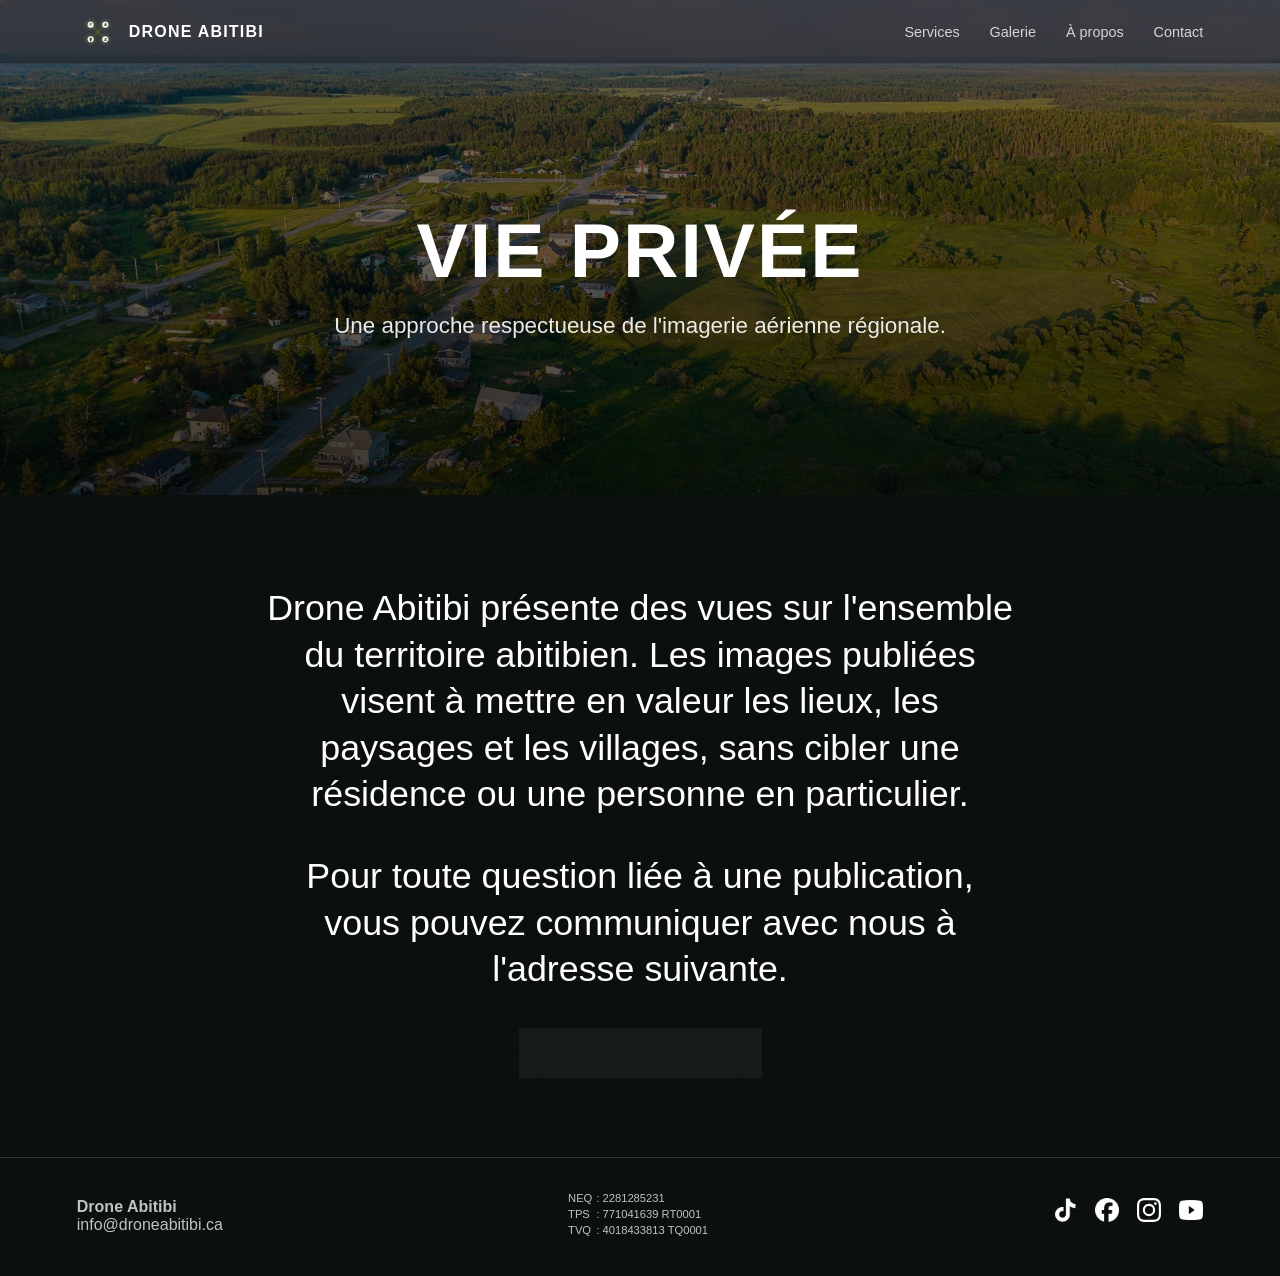
<file: vie-privee.html>
<!DOCTYPE html>
<html lang="fr">
<head>
  <meta charset="UTF-8">
  <meta name="viewport" content="width=device-width, initial-scale=1.0">
  <meta name="description" content="Informations générales sur la vie privée et l'imagerie aérienne pour Drone Abitibi.">
  <title>Vie privée | Drone Abitibi</title>
  <link rel="stylesheet" href="css/style.css">
</head>
<body>
  <header>
    <a href="index.html" class="logo" aria-label="Accueil Drone Abitibi">
      <img src="assets/logo_vert.svg" alt="Drone Abitibi">
      <span>Drone Abitibi</span>
    </a>

    <nav aria-label="Navigation principale">
      <a href="index.html#services">
        <span class="nav-full">Services</span>
        <span class="nav-short">Services</span>
      </a>

      <a href="galerie.html">
        <span class="nav-full">Galerie</span>
        <span class="nav-short">Galerie</span>
      </a>

      <a href="a-propos.html">
        <span class="nav-full">À&nbsp;propos</span>
        <span class="nav-short">À&nbsp;propos</span>
      </a>

      <a href="#contact">
        <span class="nav-full">Contact</span>
        <span class="nav-short">Contact</span>
      </a>
    </nav>
  </header>

  <main>
    <section class="page-hero">
      <div>
        <h1>Vie privée</h1>
        <p>Une approche respectueuse de l'imagerie aérienne régionale.</p>
      </div>
    </section>

    <section class="intro page-section">
      <p class="intro-text">
        Drone Abitibi présente des vues sur l'ensemble du territoire abitibien. Les images publiées visent à mettre en valeur les lieux, les paysages et les villages, sans cibler une résidence ou une personne en particulier.
      </p>

      <p class="intro-text">
        Pour toute question liée à une publication, vous pouvez communiquer avec nous à l'adresse suivante.
      </p>

      <a href="mailto:info@droneabitibi.ca" class="contact-pill">
        <span>✉</span>
        info@droneabitibi.ca
      </a>
    </section>
  </main>

  <footer id="contact" class="footer">
    <div>
      <strong>Drone Abitibi</strong><br>
      <a href="mailto:info@droneabitibi.ca" class="footer-email">info@droneabitibi.ca</a>
    </div>

    <div class="footer-company">
      <span>NEQ</span><span>: 2281285231</span>
      <span>TPS</span><span>: 771041639 RT0001</span>
      <span>TVQ</span><span>: 4018433813 TQ0001</span>
    </div>

    <div class="socials">
      <a href="https://www.tiktok.com/@droneabitibi" class="social-link"><img src="assets/tiktok.png" alt="TikTok"></a>
      <a href="https://www.facebook.com/droneabitibi" class="social-link"><img src="assets/facebook.png" alt="Facebook"></a>
      <a href="https://www.instagram.com/droneabitibi" class="social-link"><img src="assets/instagram.svg" alt="Instagram"></a>
      <a href="https://www.youtube.com/@droneabitibi" class="social-link"><img src="assets/youtube.png" alt="YouTube"></a>
    </div>
  </footer>
</body>
</html>
</file>
<file: css/style.css>
* {
  box-sizing: border-box;
  margin: 0;
  padding: 0;
}

body {
  font-family: Arial, Helvetica, sans-serif;
  background: #0b0f0d;
  color: white;
}

a {
  color: inherit;
  text-decoration: none;
}

/* Header */

header {
  position: fixed;
  top: 0;
  left: 0;
  width: 100%;
  height: 64px;
  z-index: 1500;

  display: flex;
  align-items: center;
  justify-content: space-between;

  padding: 0 6%;

  color: white;
  background: rgba(0, 0, 0, 0.40);
  backdrop-filter: blur(12px);
  -webkit-backdrop-filter: blur(12px);

  border-bottom: 1px solid rgba(255,255,255,.08);
}

.logo {
  display: flex;
  align-items: center;
  gap: 10px;

  font-size: 1rem;
  font-weight: 700;
  letter-spacing: 1.2px;
  text-transform: uppercase;
}

.logo img {
  width: 42px;
  height: auto;
  display: block;

  transition: transform .25s ease;
}

.logo:hover img {
  transform: scale(1.06);
}

nav {
  display: flex;
  align-items: center;
  gap: 30px;

  font-size: .9rem;
  font-weight: 500;
}

nav a {
  position: relative;
  opacity: .78;
  transition: opacity .2s ease;
}

nav a:hover {
  opacity: 1;
}

nav a::after {
  content: "";
  position: absolute;
  left: 0;
  bottom: -6px;

  width: 0;
  height: 1px;

  background: #9fd18b;
  transition: width .25s ease;
}

nav a:hover::after {
  width: 100%;
}

/* Boutons */

.button {
  padding: 14px 24px;
  border: 1px solid white;
  border-radius: 999px;
  font-weight: bold;
  background: rgba(255, 255, 255, 0.12);
  color: white;
  transition: 0.2s;
}

.button:hover {
  background: white;
  color: #0b0f0d;
}

.contact-pill{
    display:inline-flex;
    align-items:center;
    justify-content:center;

    padding:14px 26px;

    border:1px solid rgba(255,255,255,.18);
    border-radius:999px;

    background:rgba(255,255,255,.05);
    backdrop-filter:blur(10px);

    color:white;
    font-weight:600;
    letter-spacing:.3px;
    gap:10px;

    transition:.25s ease;
}

.contact-pill:hover{
    background:rgba(255,255,255,.10);
    border-color:rgba(255,255,255,.35);

    transform:translateY(-2px);
}

.pill-link{
    display:inline-flex;
    margin-top:25px;
    padding:14px 24px;
    border:1px solid rgba(255,255,255,.18);
    border-radius:999px;
    background:rgba(255,255,255,.05);
    font-weight:600;
    transition:.25s ease;
}

.pill-link:hover{
    background:rgba(255,255,255,.12);
    transform:translateY(-2px);
}

.hero {
  position: relative;
  min-height: 100svh;

  display: flex;
  justify-content: center;
  align-items: center;
  text-align: center;

  padding: 90px 0 40px;

  background:
    linear-gradient(rgba(0,0,0,.35), rgba(0,0,0,.55)),
    url("../images/granada_1600px.jpg");

  background-size: cover;
  background-position: center;
  background-repeat: no-repeat;
}

.hero-logo{
    width: clamp(420px, 38vw, 650px);
    max-width: 80vw;
    height: auto;
    margin-bottom: 0;
    filter: drop-shadow(0 10px 30px rgba(0,0,0,.4));
}

.hero-content{
    margin: 0 auto;
    padding: 0 24px;
}

.hero-content h1 {
    font-size: clamp(3rem, 8vw, 7rem);
    letter-spacing: 4px;
    text-transform: uppercase;
    margin-top: -10px;
    margin-bottom: 10px;
}

.hero-content p {
    font-size: clamp(1.1rem, 2vw, 1.6rem);
    margin-bottom: 34px;
    opacity: 0.92;
    padding-inline: 16px;
  }

.hero-lower{
  align-items:flex-end;
  padding-bottom:110px;
}

.buttons {
    display: flex;
    justify-content: center;
    gap: 16px;
    flex-wrap: wrap;
}

.buttons .button {
  display: inline-flex;
  align-items: center;
  gap: 8px;
}

.buttons .button i,
.buttons .button svg {
  width: 18px;
  height: 18px;
}

.button-icon {
  width: 18px;
  height: 18px;
  object-fit: contain;
}

.button svg {
  width: 18px;
  height: 18px;
  flex-shrink: 0;
}

#map {
    height: 520px;
    width: 100%;
    border-radius: 18px;
    overflow: hidden;
}

/* Titres */

.section-title {
  font-size: 2rem;
  margin-bottom: 28px;
  text-transform: uppercase;
  letter-spacing: 1px;
}

.page-section {
  padding: 70px 6%;
}


.page-hero{
    min-height:55vh;
    display:flex;
    align-items:center;
    justify-content:center;
    text-align:center;
    padding:120px 6% 70px;
    background:
    linear-gradient(rgba(0,0,0,.45), rgba(0,0,0,.75)),
    url("../images/bellecombe_1600px.jpg") center/cover no-repeat;
}

.page-hero h1{
    font-size:clamp(2.5rem,6vw,5rem);
    text-transform:uppercase;
    letter-spacing:2px;
    margin-bottom:18px;
}

.page-hero p{
    font-size:clamp(1.1rem,2vw,1.4rem);
    opacity:.9;
    max-width:750px;
    margin:auto;
}

.grid {
    display: grid;
    grid-template-columns: repeat(3, 1fr);
    gap: 22px;
}

.card{
    min-height:420px;
    border-radius:18px;
    overflow:hidden;
    position:relative;
    background-size:cover;
    background-position:center;
    transition:transform .35s ease;
    cursor:pointer;
}

.card::after{
    content:"";
    position:absolute;
    inset:0;
    background:linear-gradient(transparent, rgba(0,0,0,.75));
    transition:background .35s ease;
}

.card h3{
    position:absolute;
    bottom:24px;
    left:24px;
    z-index:1;
    font-size:1.7rem;
    text-transform:uppercase;
    letter-spacing:1px;
    transition:transform .35s ease;
}

.card:hover{
    transform:scale(1.02);
}

.card:hover::after{
    background:linear-gradient(transparent, rgba(0,0,0,.9));
}

.card:hover h3{
    transform:translateY(-8px);
}

.wide-card {
    min-height: 520px;
    border-radius: 18px;
    background:
    linear-gradient(rgba(0,0,0,0.25), rgba(0,0,0,0.65)),
    url("../images/carte.jpg") center/cover no-repeat;
    display: flex;
    align-items: end;
    padding: 36px;
}

.eyebrow{
    text-transform:uppercase;
    letter-spacing:3px;
    font-size:.85rem;
    color:#9fd18b;
    margin-bottom:18px;
}

.text-link{
    font-weight:bold;
    opacity:.9;
}

.text-link:hover{
    opacity:1;
}

.intro{
    max-width:900px;
    margin:90px auto 80px;
    padding:0 6%;
    text-align:center;
}

.intro-text{
  font-size:clamp(1.4rem,2.8vw,2.5rem);
  line-height:1.3;
  font-weight:500;
  margin-bottom:35px;
}

.intro-contact{
    display:flex;
    justify-content:center;
    align-items:center;
    flex-wrap:wrap;
    gap:16px;
}

/* Footer */

.footer {
  padding: 40px 6%;
  display: flex;
  justify-content: space-between;
  flex-wrap: wrap;
  gap: 20px;
  border-top: 1px solid rgba(255,255,255,0.15);
  color: rgba(255,255,255,0.75);
}

.footer-email {
  color: rgba(255,255,255,.75);
  border-bottom: 1px solid transparent;
  transition: .2s ease;
}

.footer-email:hover {
  color: #9fd18b;
  border-bottom-color: #9fd18b;
}

.footer-company{
  display:grid;
  margin-top:-6px;
  grid-template-columns:auto 1fr;
  gap:4px 4px;
  font-size:0.7rem;
}

.socials {
  display: flex;
  gap: 18px;
}

.social-link img{
    width:24px;
    height:24px;
}

.social-link:hover{
    color:#9fd18b;
    transform:scale(1.05);
}

.photogrammetrie-hero{
  background:
    linear-gradient(rgba(0,0,0,.45), rgba(0,0,0,.75)),
    url("../images/granada_1600px.jpg") center/cover no-repeat;
}

.content-section{
  max-width:1200px;
  margin:0 auto;
  padding:80px 6%;
}

.content{
  display:grid;
  grid-template-columns:minmax(0,1fr) 320px;
  gap:24px;
}

.side-panel,
.report,
.report-card{
  background:rgba(255,255,255,.05);
  border:1px solid rgba(255,255,255,.1);
  border-radius:18px;
  backdrop-filter:blur(10px);
}

.side-panel{
  padding:24px;
}

.side-panel h2,
.report h2{
  margin-bottom:14px;
}

.side-panel p,
.side-panel li,
.report .lead,
.report small,
.report-card li{
  color:rgba(255,255,255,.75);
}

.layer-list{
  list-style:none;
  padding-left:0;
  margin-top:18px;
}

.layer-list li{
  margin-bottom:14px;
}

.chip{
  display:inline-block;
  padding:4px 10px;
  border-radius:999px;
  font-size:.75rem;
  background:rgba(159,209,139,.12);
  border:1px solid rgba(159,209,139,.35);
  color:#9fd18b;
  margin-right:6px;
}

.note{
  margin-top:22px;
  padding-top:18px;
  border-top:1px solid rgba(255,255,255,.12);
  font-size:.9rem;
}

.report{
  margin-top:32px;
  padding:28px;
}

.report-grid{
  display:grid;
  grid-template-columns:repeat(auto-fit,minmax(240px,1fr));
  gap:18px;
  margin:28px 0;
}

.report-card{
  padding:22px;
}

.report-card .eyebrow{
  text-transform:uppercase;
  letter-spacing:2px;
  font-size:.75rem;
  color:#9fd18b;
  margin-bottom:8px;
}

.report-card h3{
  margin-bottom:12px;
}

.info-box{
  background:rgba(20,25,18,.9);
  padding:8px 12px;
  border-radius:8px;
  font-size:.8rem;
  border:1px solid rgba(255,255,255,.16);
}

.info-box strong{
  color:#9fd18b;
}

.privacy-hero{
    background:
        linear-gradient(rgba(0,0,0,.45), rgba(0,0,0,.75)),
        url("../images/bellecombe_1600px.jpg") center/cover no-repeat;
}

/* Galerie */

.galerie-hero {
  background:
    linear-gradient(rgba(0,0,0,.45), rgba(0,0,0,.78)),
    url("../images/granada_1600px.jpg") center/cover no-repeat;
}

.gallery-grid {
  display: grid;
  grid-template-columns: repeat(3, 1fr);
  gap: 18px;
}

.gallery-item {
  position: relative;
  min-height: 340px;
  border-radius: 18px;
  overflow: hidden;
  background-size: cover;
  background-position: center;
  border: 1px solid rgba(255,255,255,.1);
  cursor: pointer;
  transition: transform .35s ease, border-color .35s ease;
}

.gallery-item::after {
  content: "";
  position: absolute;
  inset: 0;
  background: linear-gradient(transparent 45%, rgba(0,0,0,.82));
}

.gallery-item:hover {
  transform: scale(1.015);
  border-color: rgba(159,209,139,.45);
}

.gallery-caption {
  position: absolute;
  left: 22px;
  bottom: 20px;
  z-index: 1;
}

.gallery-caption h3 {
  font-size: 1.35rem;
  text-transform: uppercase;
  letter-spacing: 1px;
  margin-bottom: 6px;
}

.gallery-caption p {
  font-size: .9rem;
  color: rgba(255,255,255,.75);
}


/* Galerie masonry */

.masonry-gallery {
  columns: 3 320px;
  column-gap: 18px;
}

.masonry-item {
  position: relative;
  break-inside: avoid;
  margin-bottom: 18px;

  border-radius: 18px;
  overflow: hidden;
  background: #111;

  border: 1px solid rgba(255,255,255,.1);
}

.masonry-item img {
  width: 100%;
  display: block;
  transition: transform .35s ease;
}

.masonry-item:hover img {
  transform: scale(1.035);
}

.masonry-caption {
  position: absolute;
  left: 0;
  right: 0;
  bottom: 0;

  padding: 50px 18px 18px;

  background: linear-gradient(transparent, rgba(0,0,0,.88));
  opacity: 0;
  transform: translateY(8px);
  transition: .25s ease;
}

.masonry-item:hover .masonry-caption {
  opacity: 1;
  transform: translateY(0);
}

.masonry-caption h3 {
  font-size: 1rem;
  text-transform: uppercase;
  letter-spacing: 1px;
}

.masonry-caption p {
  margin-top: 4px;
  font-size: .85rem;
  color: rgba(255,255,255,.72);
}

/* Pages informatives */

.info-page{
    background:#f5f5f5;
    min-height:100vh;
    padding:110px 20px 60px;
}

.info-page .page{
    max-width:780px;
    margin:0 auto;
}

.info-page .logo{
    justify-content:center;
    margin-bottom:16px;
}

.info-page .logo img{
    width:180px;
    height:auto;
}

.info-page h1{
    font-size:28px;
    text-align:center;
    margin-bottom:16px;
    color:#1d2c18;
}

.info-page h2{
    margin-top:30px;
    margin-bottom:10px;
    color:#1d2c18;
}

.info-page p,
.info-page li{
    color:#444;
    line-height:1.65;
}

.info-page ul{
    padding-left:22px;
}

.info-page a{
    color:#4d7d39;
}

.info-page .back{
    display:inline-block;
    margin-bottom:24px;
    color:#4d7d39;
}

.paper{
    background:white;
    border-radius:16px;
    padding:32px;
    box-shadow:0 8px 28px rgba(0,0,0,.06);
    border:1px solid var(--border);
}

@media (max-width: 700px) {
  .masonry-gallery {
    columns: 1;
  }

  .masonry-caption {
    opacity: 1;
    transform: none;
  }
}
@media (max-width: 1000px) {
  .gallery-grid {
    grid-template-columns: repeat(2, 1fr);
  }
}

@media (max-width: 650px) {
  .gallery-grid {
    grid-template-columns: 1fr;
  }

  .gallery-item {
    min-height: 300px;
  }
}

/* Responsive */

@media (max-width: 800px) {
    header {
        padding: 18px 1%;
    }

    nav {
        gap: 14px;
        font-size: 0.85rem;
    }

    .grid {
        grid-template-columns: 1fr;
    }

    .card {
        min-height: 320px;
    }

    .content{
        grid-template-columns:1fr;
    }
}

.carto-hero {
  background-image:
    linear-gradient(
      rgba(0, 0, 0, 0.18),
      rgba(0, 0, 0, 0.58)
    ),
    url("../images/carto.png");

  background-position: center;
  background-size: cover;
  background-repeat: no-repeat;
}

.carto-section{
    max-width:1400px;
    margin:0 auto;
}

.map-layout{
    display:grid;
    grid-template-columns:minmax(700px, 1fr) 320px;
    gap:24px;
    align-items:start;
}

#map{
    width:100%;
    min-width:700px;
    height:520px;
    border-radius:18px;
    overflow:hidden;
}

.report{
    margin-top:32px;
    width:100%;
}

.nav-short{
  display:none;
}

/* Lightbox galerie */

.lightbox{
  position:fixed;
  inset:0;
  z-index:2000;

  display:none;
  align-items:center;
  justify-content:center;
  flex-direction:column;

  padding:40px 6%;
  background:rgba(0,0,0,.92);
}

.lightbox.active{
  display:flex;
}

.lightbox img{
  max-width:95vw;
  max-height:82vh;
  object-fit:contain;
  border-radius:12px;
  box-shadow:0 20px 60px rgba(0,0,0,.55);
}

.lightbox p{
  margin-top:16px;
  color:rgba(255,255,255,.75);
  text-align:center;
}

.lightbox-close{
  position:absolute;
  top:22px;
  right:28px;

  border:none;
  background:none;
  color:white;

  font-size:2.4rem;
  cursor:pointer;
  line-height:1;
}

@media (max-width: 800px){

  nav{
    gap:14px;
  }

  .nav-full{
    display:none;
  }

  .nav-short{
    display:inline;
  }

}

@media (max-width:1050px){
    .map-layout{
        grid-template-columns:1fr;
    }

    #map{
        min-width:0;
    }
}

.credentials{
    text-align:center;
}

.credentials-text{
    color:#ddd;
    font-size:1.05rem;
    margin-bottom:28px;
}

.credentials-badges{
    display:flex;
    justify-content:center;
    flex-wrap:wrap;
    gap:14px;
}

.credentials-badges span{
    display:flex;
    align-items:center;
    gap:10px;

    padding:10px 18px;

    border:1px solid rgba(255,255,255,.15);
    border-radius:999px;

    color:#ccc;
    font-size:.95rem;
}

.credentials-badges svg{
    width:18px;
    height:18px;
    stroke-width:2;
}

.service-links{
    display:flex;
    justify-content:center;
    flex-wrap:wrap;
    gap:14px;
    margin-bottom:36px;
}

.suivi-chantier-hero{
  background:
    linear-gradient(rgba(0,0,0,.42), rgba(0,0,0,.76)),
    url("../images/suivi-chantier-hero.jpg") center/cover no-repeat;
}

.chantier-operation{
  background:
    linear-gradient(rgba(0,0,0,.25), rgba(0,0,0,.72)),
    url("../images/suivi-chantier-operation.jpg") center/cover no-repeat;
}

.chantier-inspection {
  background-image:
    linear-gradient(
      rgba(0, 0, 0, 0.15),
      rgba(0, 0, 0, 0.55)
    ),
    url("../images/inspection-tour-telecom.jpg");
}

.video-hero{
  background:
    linear-gradient(rgba(0,0,0,.42), rgba(0,0,0,.76)),
    url("../images/video-hero.jpg") center/cover no-repeat;
}

.youtube-wrapper{
  position:relative;
  width:100%;
  aspect-ratio:16 / 9;
  overflow:hidden;

  margin-top:24px;

  border-radius:18px;
  border:1px solid rgba(255,255,255,.1);
  background:#000;
}

.youtube-wrapper iframe{
  position:absolute;
  inset:0;

  width:100%;
  height:100%;

  border:0;
}

.video-grid{
  display:grid;
  grid-template-columns:repeat(2, minmax(0, 1fr));
  gap:22px;
  margin-top:28px;
}

.video-grid .report-card{
  overflow:hidden;
}

.video-grid .youtube-wrapper{
  margin-top:0;
  margin-bottom:22px;
}

.video-grid .report-card > p,
.video-grid .report-card > h3{
  margin-left:0;
}

.youtube-short{
  width:min(100%, 478px);
  aspect-ratio:478 / 849;
  margin:32px auto;
  overflow:hidden;

  border-radius:18px;
  border:1px solid rgba(255,255,255,.1);
  background:#000;
}

.youtube-short iframe{
  display:block;
  width:100%;
  height:100%;
  border:0;
}

@media (max-width:800px){

  .video-grid{
    grid-template-columns:1fr;
  }

}

section[id] {
  scroll-margin-top: 80px;
}

.service-links .contact-pill img {
  width: 20px;
  height: 20px;
  object-fit: contain;
}
</file>
